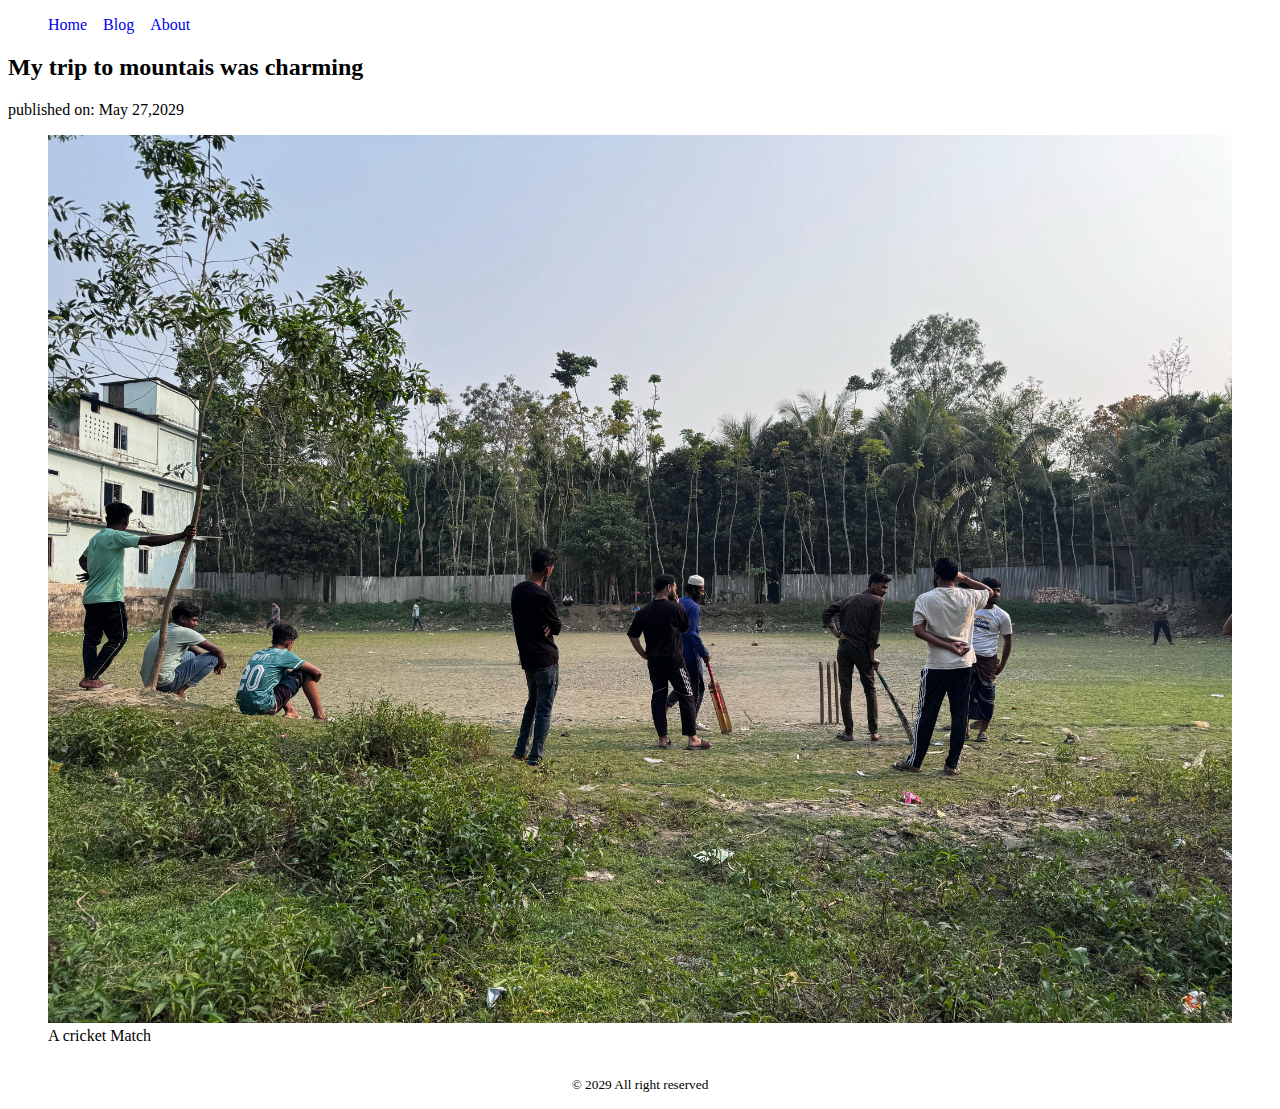
<file: blog.html>
<!DOCTYPE html>
<html lang="en">
<head>
    <meta charset="UTF-8">
    <meta name="viewport" content="width=device-width, initial-scale=1.0">
    <title>My Blogs</title>
    <link rel="stylesheet" href="blog.css">
</head>
<body>
    <header>
  <nav>
    <ul>
        <li><a href="home.html">Home</a></li>
        <li><a href="blog.html">Blog</a></li>
        <li><a href="about.html">About</a></li>
    </ul>
  </nav>
    </header>
    <main>
       <article>
  <header>
            <h2>My trip to mountais was charming</h2>
            <p>published on: <time datetime="2029-05-27">May 27,2029</time></p> 
   </header>
   <figure>
    <img width="100%" src="assets/IMG-20250302-WA0050.jpg" alt="">
    <figcaption>A cricket Match</figcaption>
   </figure>
       </article>
    </main>
    <footer>
      <p><small>&copy; 2029 All right reserved</small></p>
    </footer>
</body>
</html>
</file>
<file: blog.css>
nav > ul > li {
    display: inline;
    margin-right: 12px;
}
nav li > a{
    text-decoration: none;
}
footer{
    text-align: center;
    margin-top: 30px;
}
</file>
